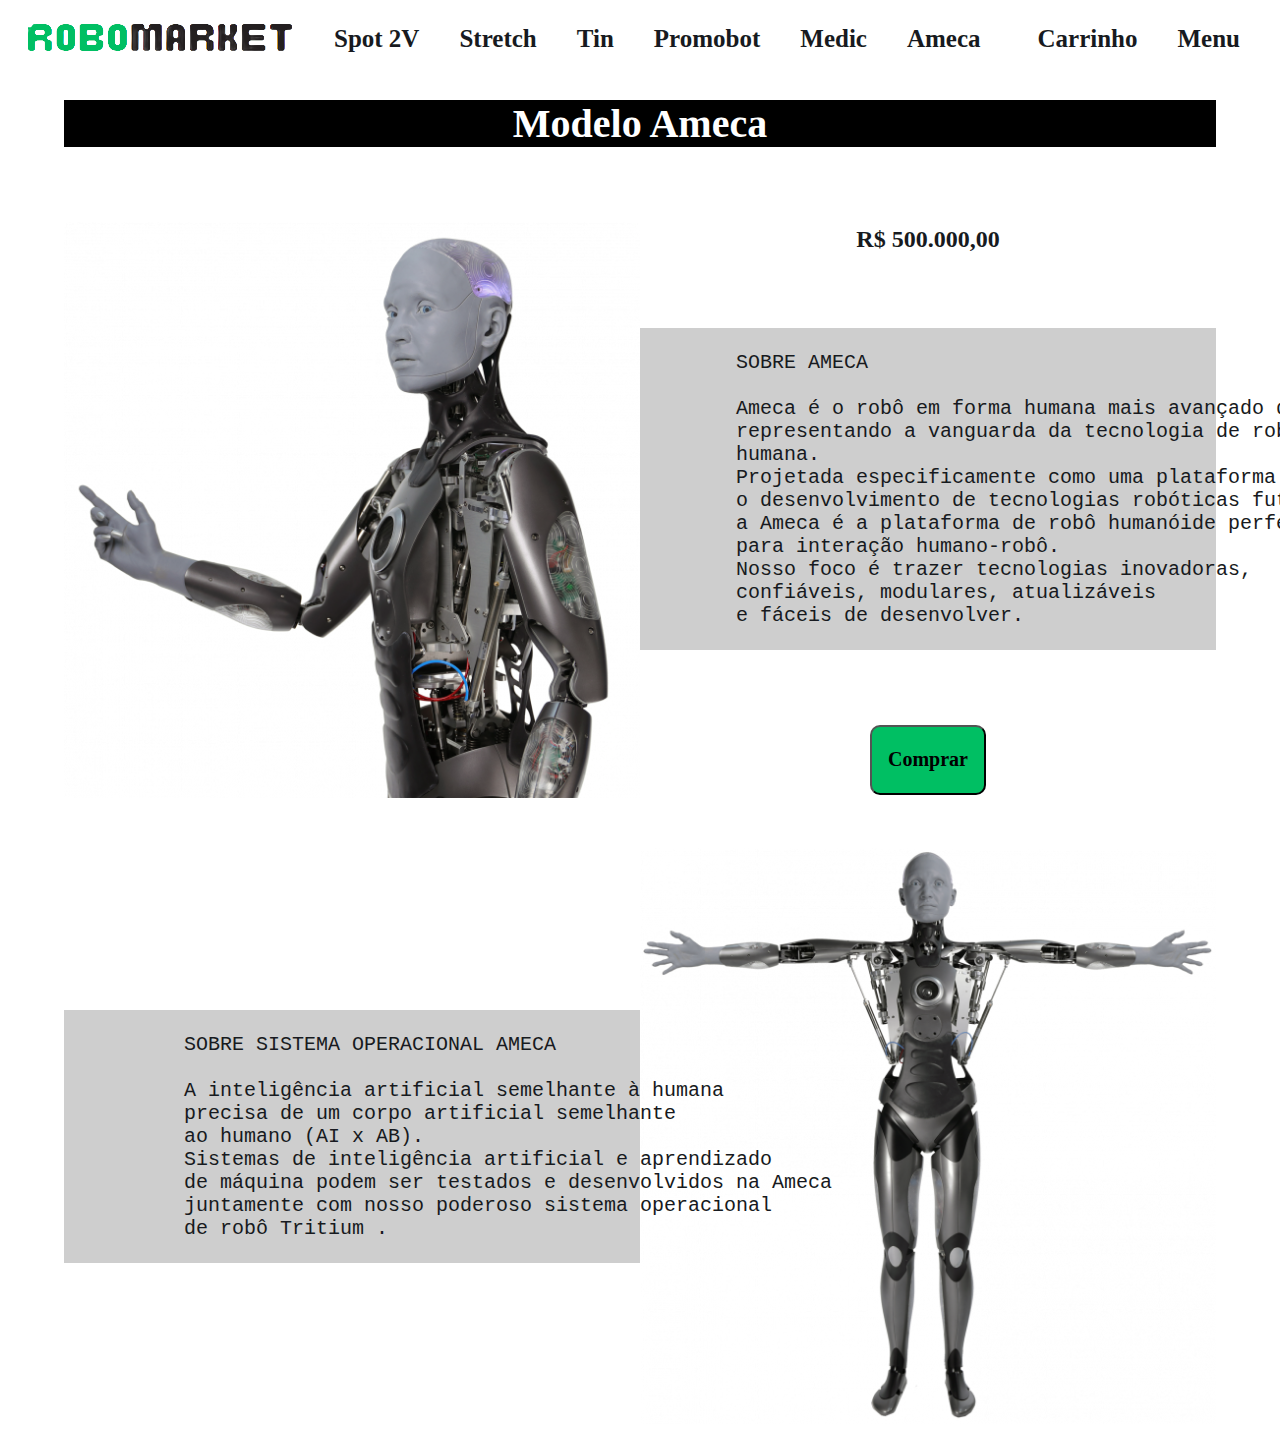
<file: ameca.html>
<!DOCTYPE html>
<html lang="en">
  <head>
    <meta charset="UTF-8" />
    <meta http-equiv="X-UA-Compatible" content="IE=edge" />
    <meta name="viewport" content="width=device-width, initial-scale=1.0" />
    <title>RoboMarket</title>
    <link rel="icon" href="./img/favicon.png" />
    <link
      href="https://cdn.jsdelivr.net/npm/bootstrap@5.3.0-alpha3/dist/css/bootstrap.min.css"
      rel="stylesheet"
      integrity="sha384-KK94CHFLLe+nY2dmCWGMq91rCGa5gtU4mk92HdvYe+M/SXH301p5ILy+dN9+nJOZ"
      crossorigin="anonymous"
    />
    <link rel="stylesheet" href="styleTin.css" />
    <script
      src="https://cdn.jsdelivr.net/npm/bootstrap@5.3.0-alpha3/dist/js/bootstrap.bundle.min.js"
      integrity="sha384-ENjdO4Dr2bkBIFxQpeoTz1HIcje39Wm4jDKdf19U8gI4ddQ3GYNS7NTKfAdVQSZe"
      crossorigin="anonymous"
      refer
    ></script>
  </head>

  <body>
    <div id="container">
      <header>
        <div id="logo">
          <a href="index.html">
            <img src="./img/logo.png" alt="logo" />
          </a>
        </div>
        <div id="produtos">
          <a href="./spot2v.html" class="product">Spot 2V</a>
          <a href="./stretch.html" class="product">Stretch</a>
          <a href="./tin.html" class="product">Tin</a>
          <a href="./promobot.html" class="product">Promobot</a>
          <a href="./medic.html" class="product">Medic</a>
          <a href="./ameca.html" class="product">Ameca</a>
        </div>
        <div id="menu">
          <a href="#" id="cartBtn">Carrinho</a>
          <a href="#" id="menuBtn">Menu</a>
        </div>
      </header>

      <div class="backdrop"></div>
        <div>
          <aside id="asideMenu">
            <button class="close">&times;</button>
            <a href="./spot2v.html" class="produtosMenu">Spot 2V</a>
            <a href="./stretch.html" class="produtosMenu">Stretch</a>
            <a href="./tin.html" class="produtosMenu">Tin</a>
            <a href="./promobot.html" class="produtosMenu">Promobot</a>
            <a href="./medic.html" class="produtosMenu">Medic</a>
            <a href="./ameca.html" class="produtosMenu">Ameca</a>
            <a href="./sobre.html" class="produtosMenu">Sobre nós</a>
          </aside>
        </div>
        <div class="backdrop2"></div>
        <div>
          <aside id="asideCart">
            <button class="closeCart">&times;</button>
          </aside>
        </div>

      <main>
        

        <div id="fundo">
          <div id="titulo">
            <h1>Modelo Ameca</h1>
          </div>
          <div class="metade">
            <div class="foto">
              <img src="img/ameca_transparent_1-e1638371642651-586x586.png" alt="Foto Ameca" class="imagem" />
            </div>
            <div class="preco">
              <div><h2>R$ 500.000,00</h2></div>
              <div class="texto">
                <td>
                  <pre>
  
        SOBRE AMECA 
  
        Ameca é o robô em forma humana mais avançado do mundo,
        representando a vanguarda da tecnologia de robótica
        humana.
        Projetada especificamente como uma plataforma para
        o desenvolvimento de tecnologias robóticas futuras,
        a Ameca é a plataforma de robô humanóide perfeita
        para interação humano-robô.
        Nosso foco é trazer tecnologias inovadoras,
        confiáveis, modulares, atualizáveis
        ​​e fáceis de desenvolver.
            </pre
                  >
                </td>
              </div>
              <button>Comprar</button>
            </div>
          </div>
          <div class="metade">
            <div class="texto">
              <td>
                <pre>
          
          SOBRE SISTEMA OPERACIONAL AMECA         

          A inteligência artificial semelhante à humana
          precisa de um corpo artificial semelhante
          ao humano (AI x AB).
          Sistemas de inteligência artificial e aprendizado
          de máquina podem ser testados e desenvolvidos na Ameca
          juntamente com nosso poderoso sistema operacional
          de robô Tritium .
          </pre
                >
              </td>
            </div>
            <div class="foto">
              <img src="img/ameca_transparent_4-586x586.png" alt="fotos da Ameca" class="imagem" />
            </div>
          </div>
        </div>
      </main>

      <footer></footer>
    </div>
    <script src="script.js"></script>
  </body>
</html>
</file>
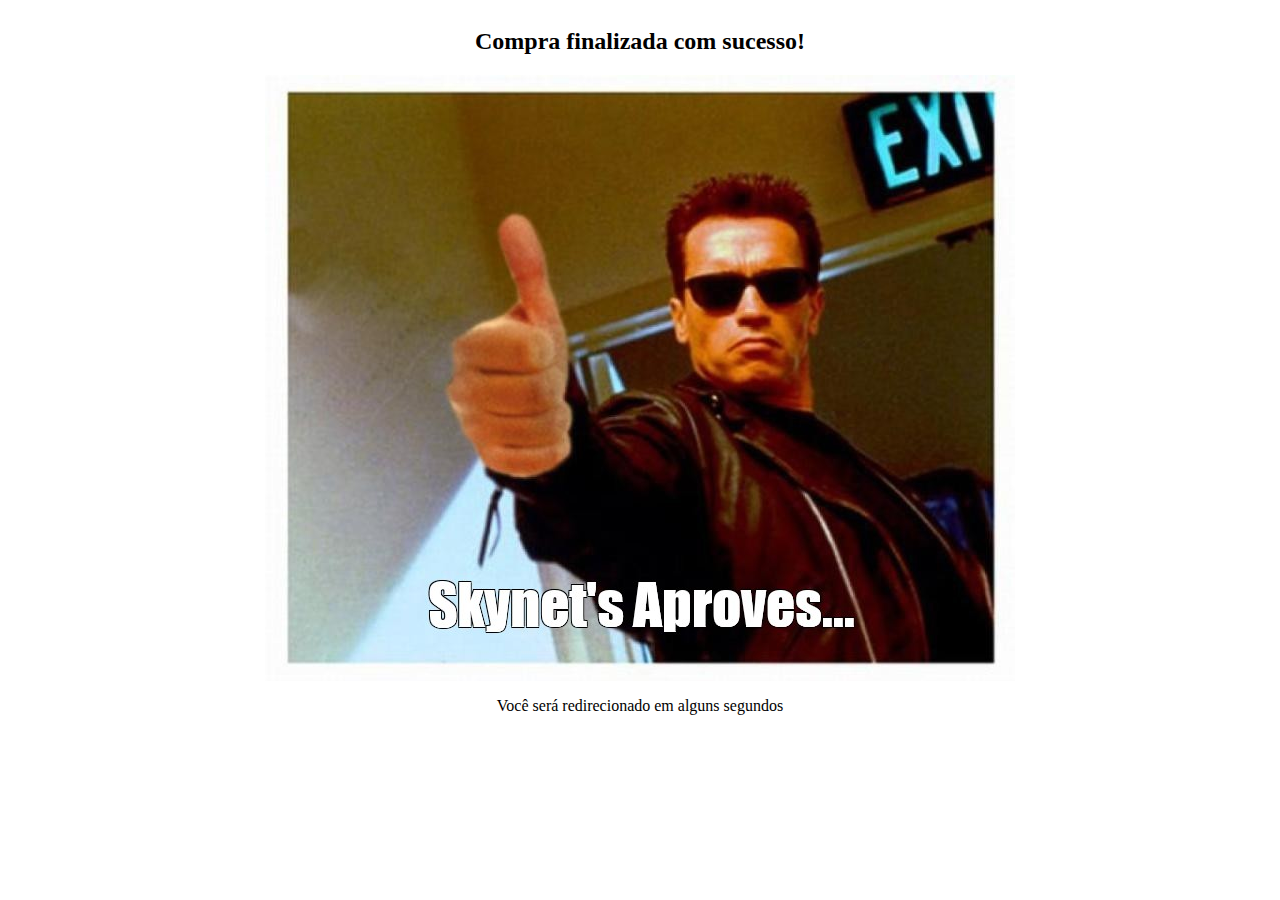
<file: finalizacao.html>
<!DOCTYPE html>
<html lang="en">
<head>
    <meta charset="UTF-8">
    <meta http-equiv="X-UA-Compatible" content="IE=edge">
    <meta name="viewport" content="width=device-width, initial-scale=1.0">
    <title>Compra finalizada!</title>
    <link rel="stylesheet" href="finalizacao.css">
</head>
<body>
    <div class="finalizado">

        <h2>Compra finalizada com sucesso!</h2>
        <img src="./img/arnold.png" alt="exterminador">
        <p>Você será redirecionado em alguns segundos</p>
    </div>
    <script src="finalizacao.js"></script>
</body>
</html>
</file>
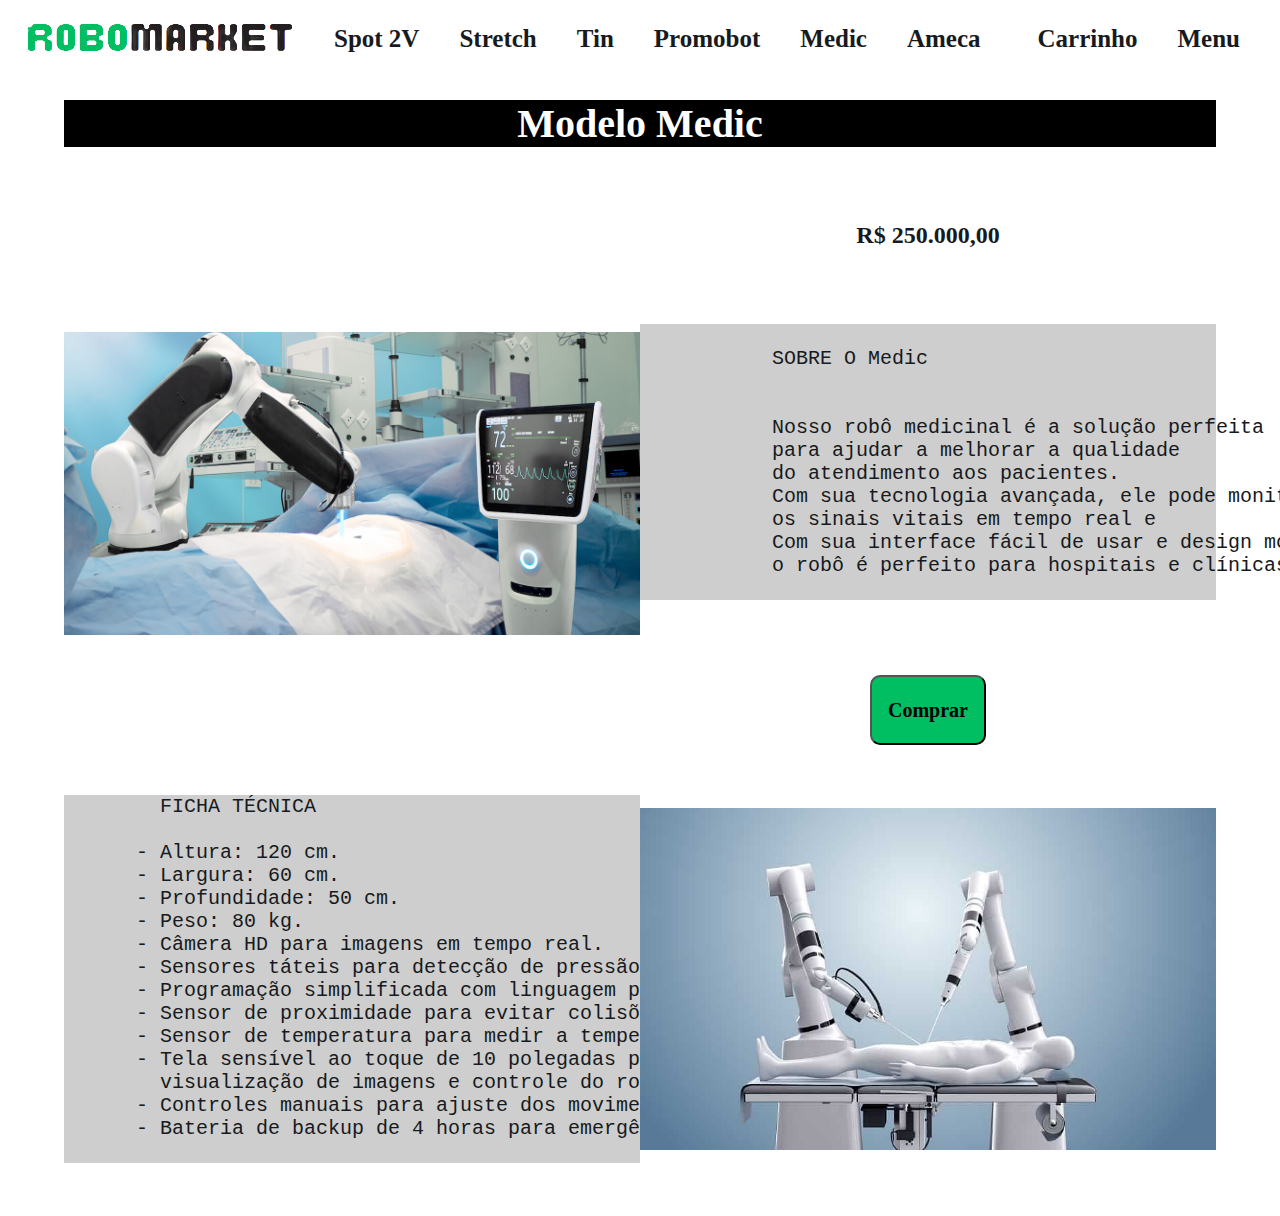
<file: medic.html>
<!DOCTYPE html>
<html lang="en">
  <head>
    <meta charset="UTF-8" />
    <meta http-equiv="X-UA-Compatible" content="IE=edge" />
    <meta name="viewport" content="width=device-width, initial-scale=1.0" />
    <title>RoboMarket</title>
    <link rel="icon" href="./img/favicon.png" />
    <link
      href="https://cdn.jsdelivr.net/npm/bootstrap@5.3.0-alpha3/dist/css/bootstrap.min.css"
      rel="stylesheet"
      integrity="sha384-KK94CHFLLe+nY2dmCWGMq91rCGa5gtU4mk92HdvYe+M/SXH301p5ILy+dN9+nJOZ"
      crossorigin="anonymous"
    />
    <link rel="stylesheet" href="styleTin.css" />
    <script
      src="https://cdn.jsdelivr.net/npm/bootstrap@5.3.0-alpha3/dist/js/bootstrap.bundle.min.js"
      integrity="sha384-ENjdO4Dr2bkBIFxQpeoTz1HIcje39Wm4jDKdf19U8gI4ddQ3GYNS7NTKfAdVQSZe"
      crossorigin="anonymous"
      refer
    ></script>
  </head>

  <body>
    <div id="container">
      <header>
        <div id="logo">
          <a href="index.html">
            <img src="./img/logo.png" alt="logo" />
          </a>
        </div>
        <div id="produtos">
          <a href="./spot2v.html" class="product">Spot 2V</a>
          <a href="./stretch.html" class="product">Stretch</a>
          <a href="./tin.html" class="product">Tin</a>
          <a href="./promobot.html" class="product">Promobot</a>
          <a href="./medic.html" class="product">Medic</a>
          <a href="./ameca.html" class="product">Ameca</a>
        </div>
        <div id="menu">
          <a href="#" id="cartBtn">Carrinho</a>
          <a href="#" id="menuBtn">Menu</a>
        </div>
      </header>

      <div class="backdrop"></div>
        <div>
          <aside id="asideMenu">
            <button class="close">&times;</button>
            <a href="./spot2v.html" class="produtosMenu">Spot 2V</a>
            <a href="./stretch.html" class="produtosMenu">Stretch</a>
            <a href="./tin.html" class="produtosMenu">Tin</a>
            <a href="./promobot.html" class="produtosMenu">Promobot</a>
            <a href="./medic.html" class="produtosMenu">Medic</a>
            <a href="./ameca.html" class="produtosMenu">Ameca</a>
            <a href="./sobre.html" class="produtosMenu">Sobre nós</a>
          </aside>
        </div>
        <div class="backdrop2"></div>
        <div>
          <aside id="asideCart">
            <button class="closeCart">&times;</button>
          </aside>
        </div>

      <main>
        

        <div id="fundo">
          <div id="titulo">
            <h1>Modelo Medic</h1>
          </div>
          <div class="metade">
            <div class="foto">
              <img src="./img/robos-da-telemedicina - Copia.jpg" alt="Foto Médic" class="imagem" />
            </div>
            <div class="preco">
              <div><h2>R$ 250.000,00</h2></div>
              <div class="texto">
                <td>
                  <pre>
  
           SOBRE O Medic


           Nosso robô medicinal é a solução perfeita 
           para ajudar a melhorar a qualidade 
           do atendimento aos pacientes. 
           Com sua tecnologia avançada, ele pode monitorar 
           os sinais vitais em tempo real e 
           Com sua interface fácil de usar e design moderno, 
           o robô é perfeito para hospitais e clínicas.
            </pre
                  >
                </td>
              </div>
              <button>Comprar</button>
            </div>
          </div>
          <div class="metade">
            <div class="texto">
              <td>
                <pre>
        FICHA TÉCNICA

      - Altura: 120 cm.
      - Largura: 60 cm.
      - Profundidade: 50 cm.
      - Peso: 80 kg.
      - Câmera HD para imagens em tempo real.
      - Sensores táteis para detecção de pressão.
      - Programação simplificada com linguagem própria.
      - Sensor de proximidade para evitar colisões.
      - Sensor de temperatura para medir a temperatura corporal.
      - Tela sensível ao toque de 10 polegadas para 
        visualização de imagens e controle do robôs.
      - Controles manuais para ajuste dos movimentos do robô.
      - Bateria de backup de 4 horas para emergências.
          </pre
                >
              </td>
            </div>
            <div class="foto">
              <img src="./img/Robots-medicina.jpg" alt="Foto Médic" class="imagem" />
            </div>
          </div>
        </div>
      </main>

      <footer></footer>
    </div>
    <script src="script.js"></script>
  </body>
</html>
</file>
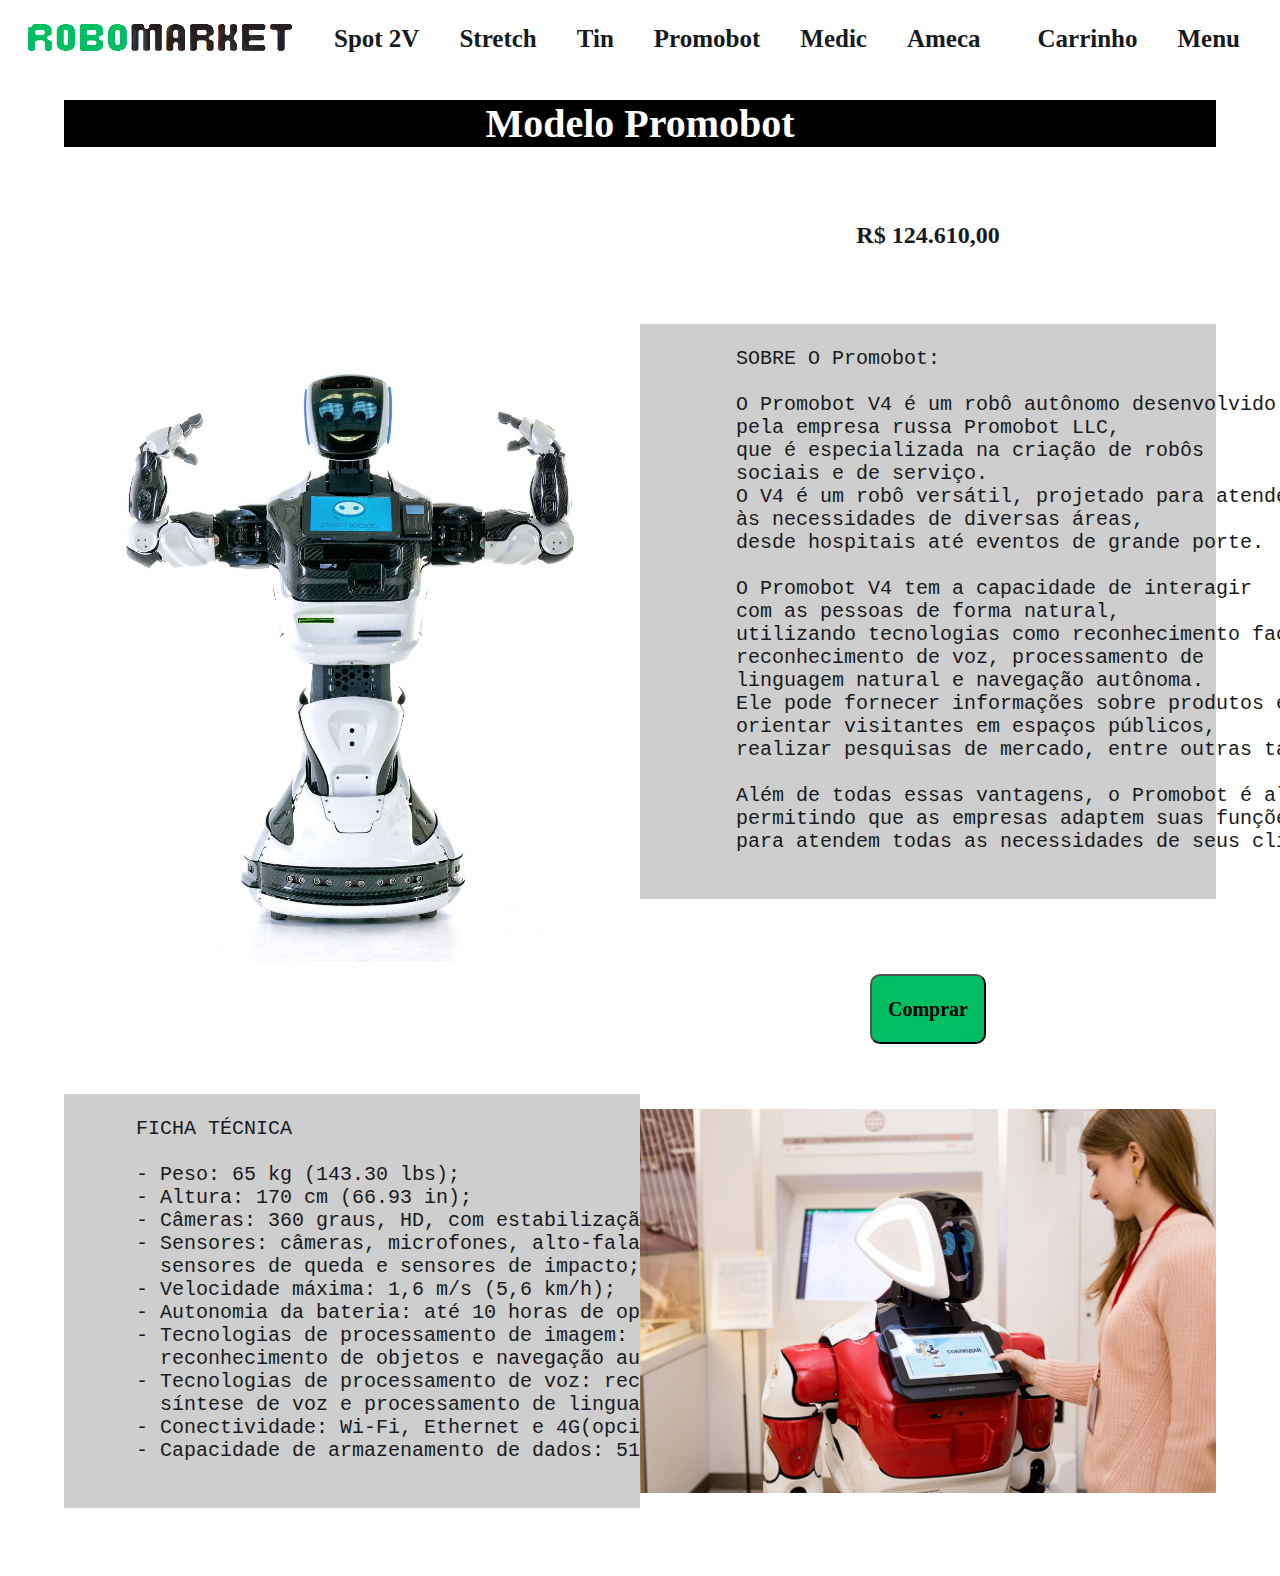
<file: promobot.html>
<!DOCTYPE html>
<html lang="en">
  <head>
    <meta charset="UTF-8" />
    <meta http-equiv="X-UA-Compatible" content="IE=edge" />
    <meta name="viewport" content="width=device-width, initial-scale=1.0" />
    <title>RoboMarket</title>
    <link rel="icon" href="./img/favicon.png" />
    <link
      href="https://cdn.jsdelivr.net/npm/bootstrap@5.3.0-alpha3/dist/css/bootstrap.min.css"
      rel="stylesheet"
      integrity="sha384-KK94CHFLLe+nY2dmCWGMq91rCGa5gtU4mk92HdvYe+M/SXH301p5ILy+dN9+nJOZ"
      crossorigin="anonymous"
    />
    <link rel="stylesheet" href="styleTin.css" />
    <script
      src="https://cdn.jsdelivr.net/npm/bootstrap@5.3.0-alpha3/dist/js/bootstrap.bundle.min.js"
      integrity="sha384-ENjdO4Dr2bkBIFxQpeoTz1HIcje39Wm4jDKdf19U8gI4ddQ3GYNS7NTKfAdVQSZe"
      crossorigin="anonymous"
      refer
    ></script>
  </head>

  <body>
    <div id="container">
      <header>
        <div id="logo">
          <a href="index.html">
            <img src="./img/logo.png" alt="logo" />
          </a>
        </div>
        <div id="produtos">
          <a href="./spot2v.html" class="product">Spot 2V</a>
          <a href="./stretch.html" class="product">Stretch</a>
          <a href="./tin.html" class="product">Tin</a>
          <a href="./promobot.html" class="product">Promobot</a>
          <a href="./medic.html" class="product">Medic</a>
          <a href="./ameca.html" class="product">Ameca</a>
        </div>
        <div id="menu">
          <a href="#" id="cartBtn">Carrinho</a>
          <a href="#" id="menuBtn">Menu</a>
        </div>
      </header>

      <div class="backdrop"></div>
        <div>
          <aside id="asideMenu">
            <button class="close">&times;</button>
            <a href="./spot2v.html" class="produtosMenu">Spot 2V</a>
            <a href="./stretch.html" class="produtosMenu">Stretch</a>
            <a href="./tin.html" class="produtosMenu">Tin</a>
            <a href="./promobot.html" class="produtosMenu">Promobot</a>
            <a href="./medic.html" class="produtosMenu">Medic</a>
            <a href="./ameca.html" class="produtosMenu">Ameca</a>
            <a href="./sobre.html" class="produtosMenu">Sobre nós</a>
          </aside>
        </div>
        <div class="backdrop2"></div>
        <div>
          <aside id="asideCart">
            <button class="closeCart">&times;</button>
          </aside>
        </div>

      <main>
        

        <div id="fundo">
          <div id="titulo">
            <h1>Modelo Promobot</h1>
          </div>
          <div class="metade">
            <div class="foto">
              <img src="img/promobot1.jpg" alt="Foto promobot" class="imagem" />
            </div>
            <div class="preco">
              <div><h2>R$ 124.610,00</h2></div>
              <div class="texto">
                <td>
                  <pre>
  
        SOBRE O Promobot:
  
        O Promobot V4 é um robô autônomo desenvolvido 
        pela empresa russa Promobot LLC, 
        que é especializada na criação de robôs 
        sociais e de serviço.
        O V4 é um robô versátil, projetado para atender 
        às necessidades de diversas áreas,
        desde hospitais até eventos de grande porte.

        O Promobot V4 tem a capacidade de interagir 
        com as pessoas de forma natural,
        utilizando tecnologias como reconhecimento facial, 
        reconhecimento de voz, processamento de
        linguagem natural e navegação autônoma.
        Ele pode fornecer informações sobre produtos e serviços, 
        orientar visitantes em espaços públicos,
        realizar pesquisas de mercado, entre outras tarefas.

        Além de todas essas vantagens, o Promobot é altamente personalizável, 
        permitindo que as empresas adaptem suas funções
        para atendem todas as necessidades de seus clientes e usuários.

            </pre>
                </td>
              </div>
              <button>Comprar</button>
            </div>
          </div>
          <div class="metade">
            <div class="texto">
              <td>
                <pre>

      FICHA TÉCNICA

      - Peso: 65 kg (143.30 lbs);
      - Altura: 170 cm (66.93 in);
      - Câmeras: 360 graus, HD, com estabilização de imagem;
      - Sensores: câmeras, microfones, alto-falantes, sensores de proximidade,
        sensores de queda e sensores de impacto;
      - Velocidade máxima: 1,6 m/s (5,6 km/h);
      - Autonomia da bateria: até 10 horas de operação contínua;
      - Tecnologias de processamento de imagem: reconhecimento facial,
        reconhecimento de objetos e navegação autônoma;
      - Tecnologias de processamento de voz: reconhecimento de voz,
        síntese de voz e processamento de linguagem natural;
      - Conectividade: Wi-Fi, Ethernet e 4G(opcional);
      - Capacidade de armazenamento de dados: 512 GB.

          </pre>
              </td>
            </div>
            <div class="foto">
              <img src="img/promobot2.jpg" alt="Promobot" class="imagem" />
            </div>
          </div>
        </div>
      </main>

      <footer></footer>
    </div>
    <script src="script.js"></script>
  </body>
</html>
</file>
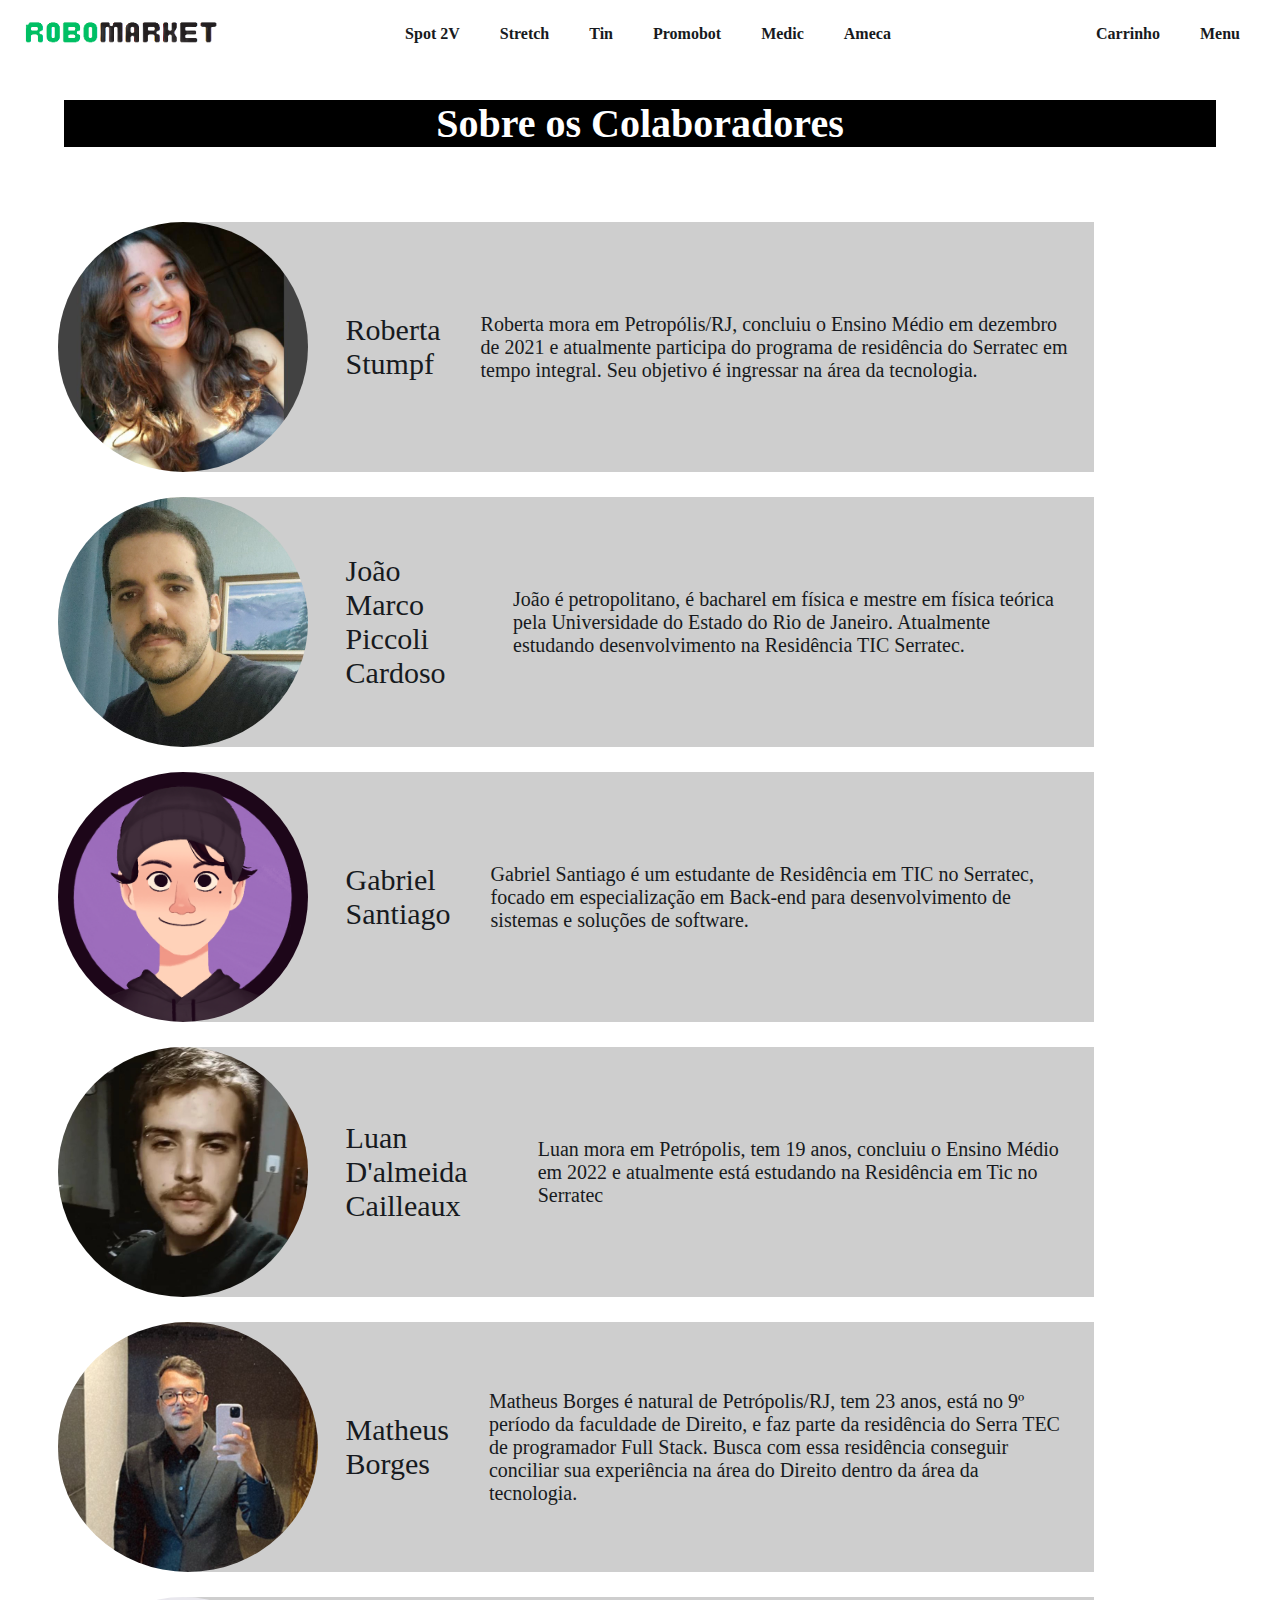
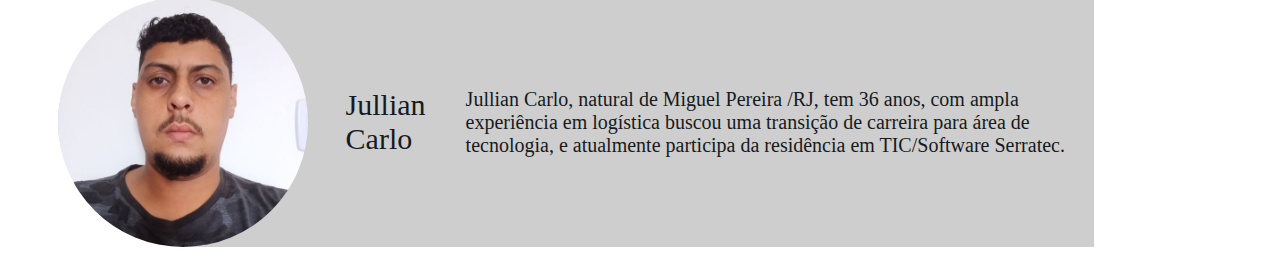
<file: sobre.html>
<!DOCTYPE html>
<html lang="en">

<head>
  <meta charset="UTF-8" />
  <meta http-equiv="X-UA-Compatible" content="IE=edge" />
  <meta name="viewport" content="width=device-width, initial-scale=1.0" />
  <title>RoboMarket</title>
  <link rel="icon" href="./img/favicon.png" />
  <link href="https://cdn.jsdelivr.net/npm/bootstrap@5.3.0-alpha3/dist/css/bootstrap.min.css" rel="stylesheet"
    integrity="sha384-KK94CHFLLe+nY2dmCWGMq91rCGa5gtU4mk92HdvYe+M/SXH301p5ILy+dN9+nJOZ" crossorigin="anonymous" />
  <link rel="stylesheet" href="sobre.css" />
  <script src="https://cdn.jsdelivr.net/npm/bootstrap@5.3.0-alpha3/dist/js/bootstrap.bundle.min.js"
    integrity="sha384-ENjdO4Dr2bkBIFxQpeoTz1HIcje39Wm4jDKdf19U8gI4ddQ3GYNS7NTKfAdVQSZe" crossorigin="anonymous"
    refer></script>
</head>

<body>
  <div id="container">
    <header>
      <div id="logo">
        <a href="index.html">
          <img src="./img/logo.png" alt="logo" id="logotipo" />
        </a>
      </div>
      <div id="produtos">
        <a href="./spot2v.html" class="product">Spot 2V</a>
        <a href="./stretch.html" class="product">Stretch</a>
        <a href="./tin.html" class="product">Tin</a>
        <a href="./promobot.html" class="product">Promobot</a>
        <a href="./medic.html" class="product">Medic</a>
        <a href="./ameca.html" class="product">Ameca</a>
      </div>
      <div id="menu">
        <a href="#" id="cartBtn">Carrinho</a>
        <a href="#" id="menuBtn">Menu</a>
      </div>
    </header>
    <div class="backdrop"></div>
    <div>
      <aside id="asideMenu">
        <button class="close">&times;</button>
        <a href="./spot2v.html" class="produtosMenu">Spot 2V</a>
        <a href="./stretch.html" class="produtosMenu">Stretch</a>
        <a href="./tin.html" class="produtosMenu">Tin</a>
        <a href="./promobot.html" class="produtosMenu">Promobot</a>
        <a href="./medic.html" class="produtosMenu">Medic</a>
        <a href="./ameca.html" class="produtosMenu">Ameca</a>
        <a href="./sobre.html" class="produtosMenu">Sobre nós</a>
      </aside>
    </div>
    <div class="backdrop2"></div>
    <div>
      <aside id="asideCart">
        <button class="closeCart">&times;</button>
        <div id="carrinho">
          
        </div>
        <p id="total"></p>
        <div id="finLim" hidden>
          <button id="finalizar" onclick="finish()">Finalizar</button>
          <button id="lixeira" onclick="limpar()">X</button>
        </div>
      </aside>
    </div>
    <main>
      <div id="fundo">
        <div id="titulo">
          <h1>Sobre os Colaboradores</h1>
        </div>
      </div>

      <div class="metade">
        <div class="foto">
          <img src="./img/robertafoto.jpeg" alt="Foto Roberta" class="imagem" />
        </div>
        <div class="texto">
          <p id="nome">Roberta Stumpf</p>
          <p>Roberta mora em Petropólis/RJ, concluiu o
            Ensino Médio em dezembro de 2021 e atualmente
            participa do programa de residência do Serratec
            em tempo integral. Seu objetivo é ingressar
            na área da tecnologia.</p>

        </div>
      </div>

      <div class="metade">
        <div class="foto">
          <img src="./img/joao.jpg" alt="Foto João Piccoli" class="imagem" />
        </div>
        <div class="texto">

          <p id="nome">João Marco Piccoli Cardoso</p>
          <p>João é petropolitano, é bacharel em física e mestre
            em física teórica pela Universidade do Estado do Rio
            de Janeiro. Atualmente estudando desenvolvimento na
            Residência TIC Serratec. </p>


        </div>
      </div>

      <div class="metade">
        <div class="foto">
          <img src="./img/santaigo.png" alt="Foto Gabriel Santiago" class="imagem" />
        </div>
        <div class="texto">

          <p id="nome">Gabriel Santiago</p>
          <p>Gabriel Santiago é um estudante de Residência
            em TIC no Serratec, focado em especialização
            em Back-end para desenvolvimento de sistemas
            e soluções de software.</p>

        </div>
      </div>

      <div class="metade">
        <div class="foto">
          <img src="img/20230505_182011.JPG" alt="Foto Luan" class="imagem" />
        </div>
        <div class="texto">

          <p id="nome">Luan D'almeida Cailleaux</p>
          <p>Luan mora em Petrópolis, tem 19 anos,
            concluiu o Ensino Médio em 2022 e atualmente
            está estudando na Residência em Tic no Serratec</p>

        </div>
      </div>

      <div class="metade">
        <div class="foto">
          <img src="./img/euformal4x4.png" alt="Foto Matheus Borges" class="imagem" />
        </div>
        <div class="texto">

          <p id="nome">Matheus Borges</p>
          <p>Matheus Borges é natural de Petrópolis/RJ, tem 23 anos, está no 9º
            período da faculdade de Direito, e faz parte da residência do Serra TEC de
            programador Full Stack. Busca com essa residência conseguir conciliar sua
            experiência na área do Direito dentro da área da tecnologia.</p>


        </div>
      </div>
      <div class="metade">
        <div class="foto">
          <img src="./img/jullian.jpg" alt="Foto Jullian" class="imagem" />
        </div>
        <div class="texto">

          <p id="nome">Jullian Carlo</p>
          <p>Jullian Carlo, natural de Miguel Pereira /RJ,
            tem 36 anos, com ampla experiência em logística
            buscou uma transição de carreira para área de tecnologia,
            e atualmente participa da residência em TIC/Software
            Serratec.</p>

        </div>
      </div>
    </main>
  </div>


  <footer></footer>
  <script src="script.js"></script>
</body>

</html>
</file>
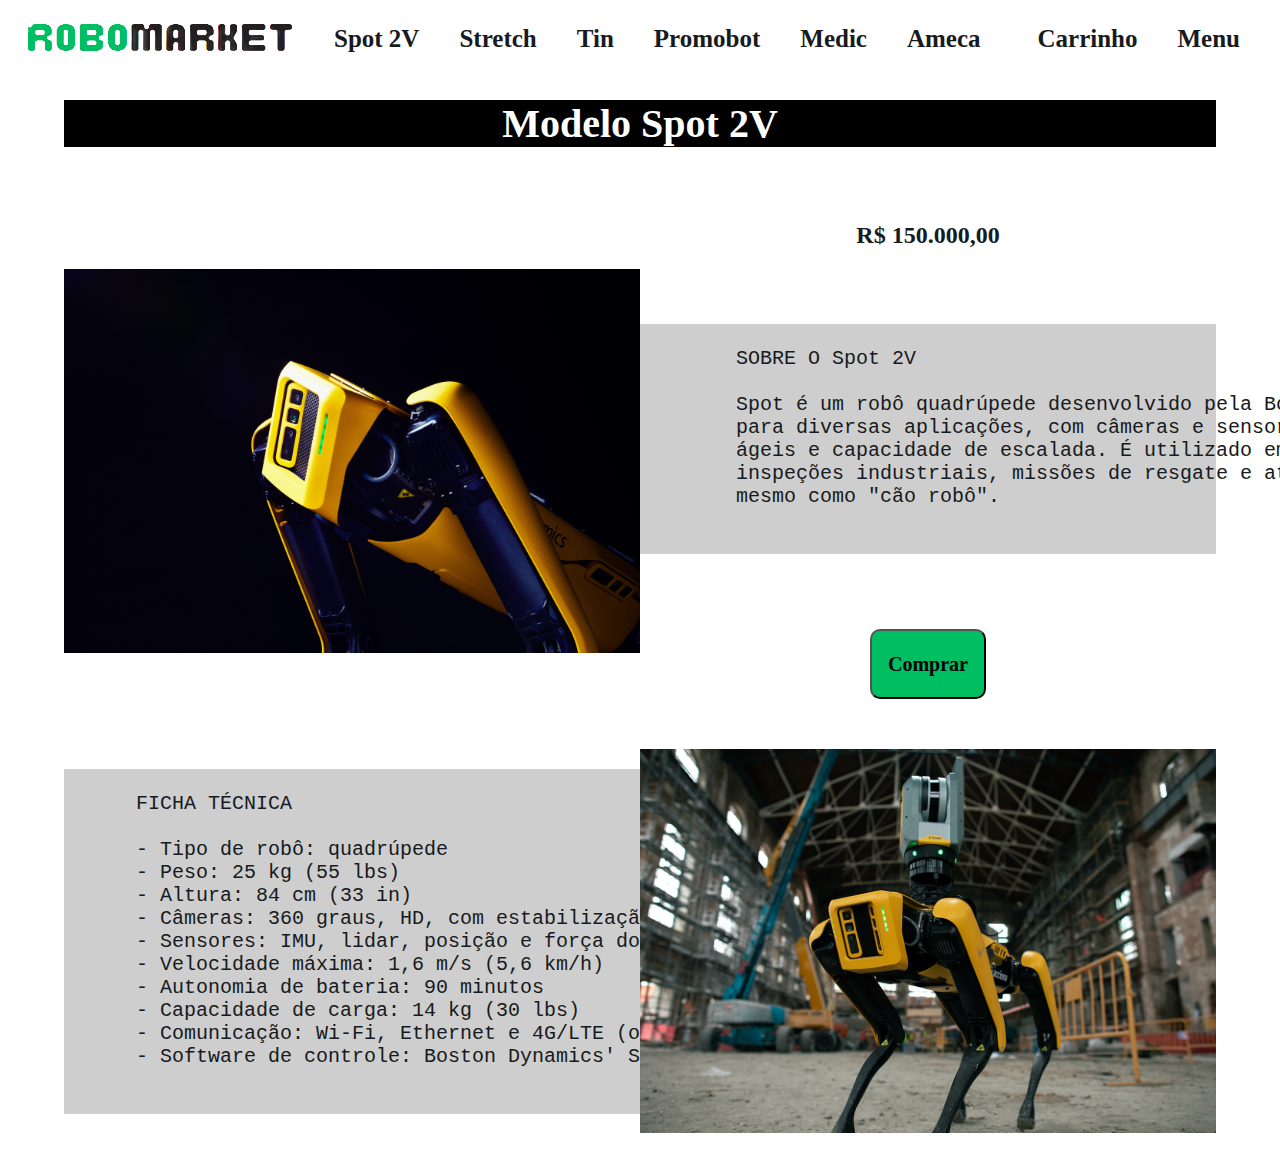
<file: spot2v.html>
<!DOCTYPE html>
<html lang="en">
  <head>
    <meta charset="UTF-8" />
    <meta http-equiv="X-UA-Compatible" content="IE=edge" />
    <meta name="viewport" content="width=device-width, initial-scale=1.0" />
    <title>RoboMarket</title>
    <link rel="icon" href="./img/favicon.png" />
    <link
      href="https://cdn.jsdelivr.net/npm/bootstrap@5.3.0-alpha3/dist/css/bootstrap.min.css"
      rel="stylesheet"
      integrity="sha384-KK94CHFLLe+nY2dmCWGMq91rCGa5gtU4mk92HdvYe+M/SXH301p5ILy+dN9+nJOZ"
      crossorigin="anonymous"
    />
    <link rel="stylesheet" href="styleTin.css" />
    <script
      src="https://cdn.jsdelivr.net/npm/bootstrap@5.3.0-alpha3/dist/js/bootstrap.bundle.min.js"
      integrity="sha384-ENjdO4Dr2bkBIFxQpeoTz1HIcje39Wm4jDKdf19U8gI4ddQ3GYNS7NTKfAdVQSZe"
      crossorigin="anonymous"
      refer
    ></script>
  </head>

  <body>
    <div id="container">
      <header>
        <div id="logo">
          <a href="index.html">
            <img src="./img/logo.png" alt="logo" />
          </a>
        </div>
        <div id="produtos">
          <a href="./spot2v.html" class="product">Spot 2V</a>
          <a href="./stretch.html" class="product">Stretch</a>
          <a href="./tin.html" class="product">Tin</a>
          <a href="./promobot.html" class="product">Promobot</a>
          <a href="./medic.html" class="product">Medic</a>
          <a href="./ameca.html" class="product">Ameca</a>
        </div>
        <div id="menu">
          <a href="#" id="cartBtn">Carrinho</a>
          <a href="#" id="menuBtn">Menu</a>
        </div>
      </header>

      <div class="backdrop"></div>
        <div>
          <aside id="asideMenu">
            <button class="close">&times;</button>
            <a href="./spot2v.html" class="produtosMenu">Spot 2V</a>
            <a href="./stretch.html" class="produtosMenu">Stretch</a>
            <a href="./tin.html" class="produtosMenu">Tin</a>
            <a href="./promobot.html" class="produtosMenu">Promobot</a>
            <a href="./medic.html" class="produtosMenu">Medic</a>
            <a href="./ameca.html" class="produtosMenu">Ameca</a>
            <a href="./sobre.html" class="produtosMenu">Sobre nós</a>
          </aside>
        </div>
        <div class="backdrop2"></div>
        <div>
          <aside id="asideCart">
            <button class="closeCart">&times;</button>
          </aside>
        </div>

      <main>
        

        <div id="fundo">
          <div id="titulo">
            <h1>Modelo Spot 2V</h1>
          </div>
          <div class="metade">
            <div class="foto">
              <img src="./img/spot-1-1592324743.jpg" alt="Foto Tinbot" class="imagem" />
            </div>
            <div class="preco">
              <div><h2>R$ 150.000,00</h2></div>
              <div class="texto">
                <td>
                  <pre>
  
        SOBRE O Spot 2V
  
        Spot é um robô quadrúpede desenvolvido pela Boston Dynamics
        para diversas aplicações, com câmeras e sensores, movimentos
        ágeis e capacidade de escalada. É utilizado em
        inspeções industriais, missões de resgate e até
        mesmo como "cão robô".

            </pre
                  >
                </td>
              </div>
              <button>Comprar</button>
            </div>
          </div>
          <div class="metade">
            <div class="texto">
              <td>
                <pre>

      FICHA TÉCNICA

      - Tipo de robô: quadrúpede
      - Peso: 25 kg (55 lbs)
      - Altura: 84 cm (33 in)
      - Câmeras: 360 graus, HD, com estabilização de imagem
      - Sensores: IMU, lidar, posição e força dos atuadores
      - Velocidade máxima: 1,6 m/s (5,6 km/h)
      - Autonomia de bateria: 90 minutos
      - Capacidade de carga: 14 kg (30 lbs)
      - Comunicação: Wi-Fi, Ethernet e 4G/LTE (opcional)
      - Software de controle: Boston Dynamics' Spot SDK

          </pre
                >
              </td>
            </div>
            <div class="foto">
              <img src="img/spot2.jpg" alt="3 fotos do Tinbot" class="imagem" />
            </div>
          </div>
        </div>
      </main>

      <footer></footer>
    </div>
    <script src="script.js"></script>
  </body>
</html>
</file>
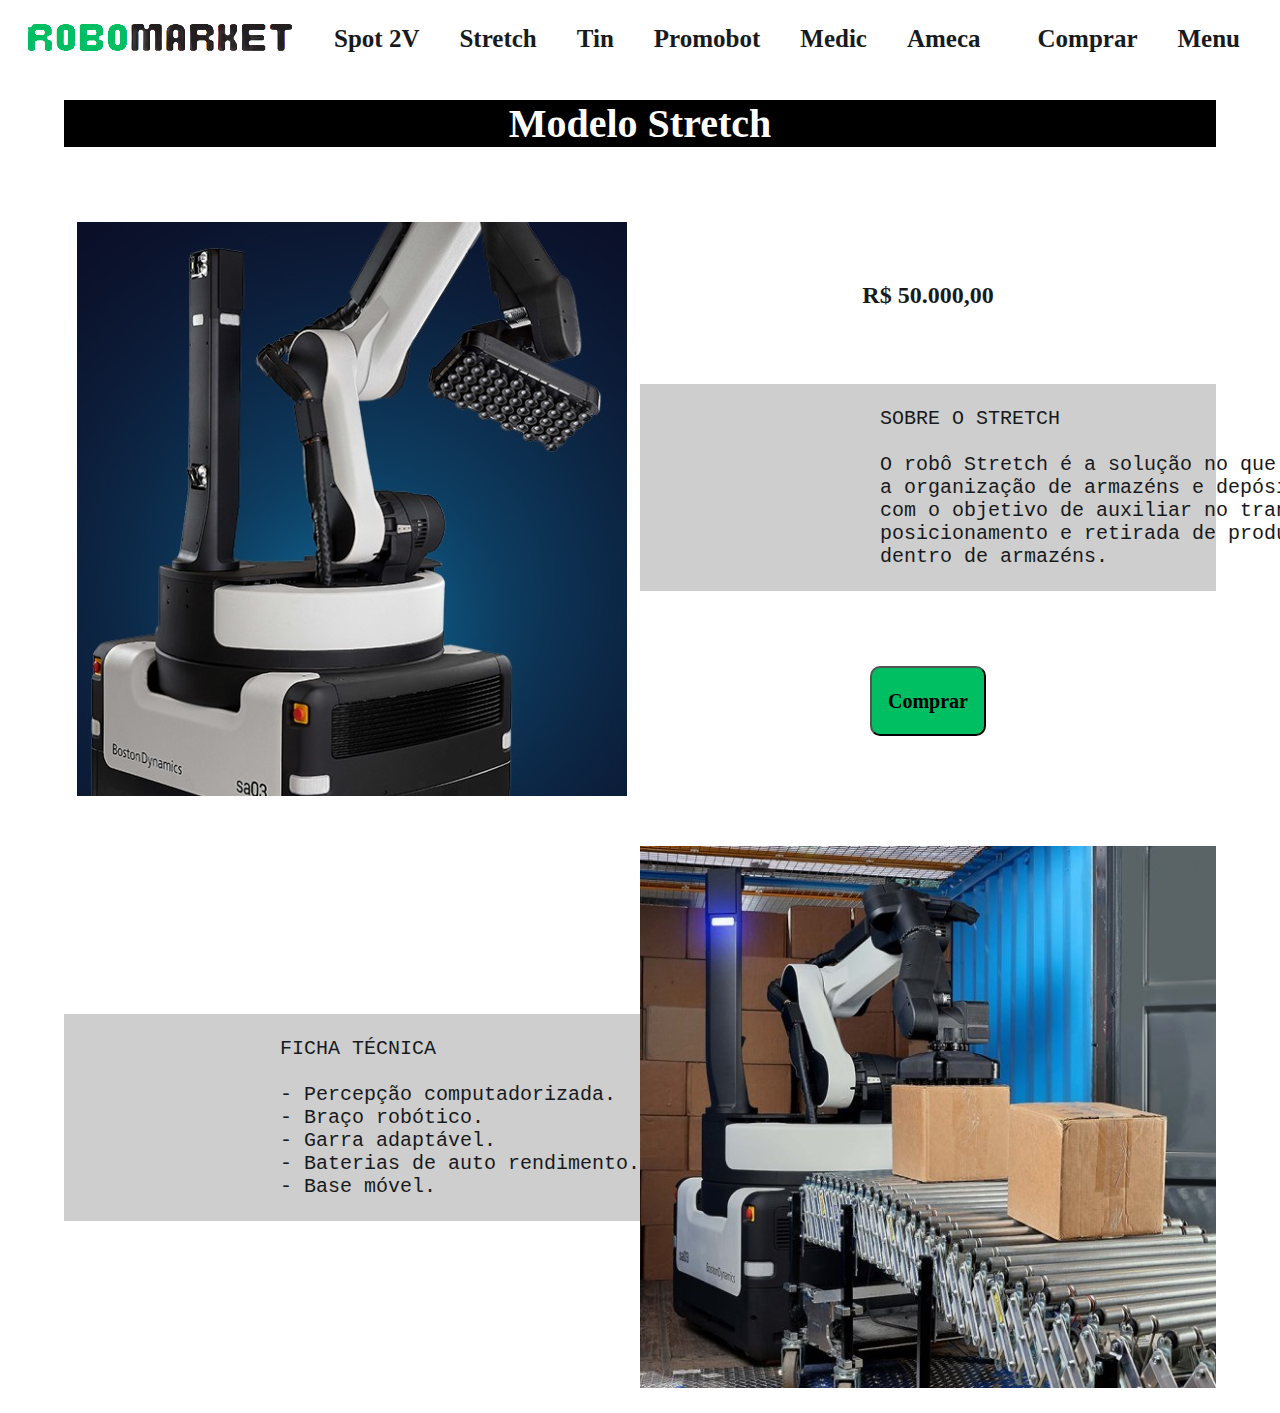
<file: stretch.html>
<!DOCTYPE html>
<html lang="en">
  <head>
    <meta charset="UTF-8" />
    <meta http-equiv="X-UA-Compatible" content="IE=edge" />
    <meta name="viewport" content="width=device-width, initial-scale=1.0" />
    <title>RoboMarket</title>
    <link rel="icon" href="./img/favicon.png" />
    <link
      href="https://cdn.jsdelivr.net/npm/bootstrap@5.3.0-alpha3/dist/css/bootstrap.min.css"
      rel="stylesheet"
      integrity="sha384-KK94CHFLLe+nY2dmCWGMq91rCGa5gtU4mk92HdvYe+M/SXH301p5ILy+dN9+nJOZ"
      crossorigin="anonymous"
    />
    <link rel="stylesheet" href="styleTin.css" />
    <script
      src="https://cdn.jsdelivr.net/npm/bootstrap@5.3.0-alpha3/dist/js/bootstrap.bundle.min.js"
      integrity="sha384-ENjdO4Dr2bkBIFxQpeoTz1HIcje39Wm4jDKdf19U8gI4ddQ3GYNS7NTKfAdVQSZe"
      crossorigin="anonymous"
      refer
    ></script>
  </head>

  <body>
    <div id="container">
      <header>
        <div id="logo">
          <a href="index.html">
            <img src="./img/logo.png" alt="logo" />
          </a>
        </div>
        <div id="produtos">
          <a href="./spot2v.html" class="product">Spot 2V</a>
          <a href="./stretch.html" class="product">Stretch</a>
          <a href="./tin.html" class="product">Tin</a>
          <a href="./promobot.html" class="product">Promobot</a>
          <a href="./medic.html" class="product">Medic</a>
          <a href="./ameca.html" class="product">Ameca</a>
        </div>
        <div id="menu">
          <a href="#" id="cartBtn">Comprar</a>
          <a href="#" id="menuBtn">Menu</a>
        </div>
      </header>

      <div class="backdrop"></div>
        <div>
          <aside id="asideMenu">
            <button class="close">&times;</button>
            <a href="./spot2v.html" class="produtosMenu">Spot 2V</a>
            <a href="./stretch.html" class="produtosMenu">Stretch</a>
            <a href="./tin.html" class="produtosMenu">Tin</a>
            <a href="./promobot.html" class="produtosMenu">Promobot</a>
            <a href="./medic.html" class="produtosMenu">Medic</a>
            <a href="./ameca.html" class="produtosMenu">Ameca</a>
            <a href="./sobre.html" class="produtosMenu">Sobre nós</a>
          </aside>
        </div>
        <div class="backdrop2"></div>
        <div>
          <aside id="asideCart">
            <button class="closeCart">&times;</button>
          </aside>
        </div>

      <main>
        

        <div id="fundo">
          <div id="titulo">
            <h1>Modelo Stretch</h1>
          </div>
          <div class="metade">
            <div class="foto">
              <img src="./img/stretch.jpg" alt="Foto Tinbot" class="imagem" />
            </div>
            <div class="preco">
              <div><h2>R$ 50.000,00</h2></div>
              <div class="texto">
                <td>
                  <pre>
  
                    SOBRE O STRETCH
        
                    O robô Stretch é a solução no que diz respeito
                    a organização de armazéns e depósitos. Feito
                    com o objetivo de auxiliar no transporte,
                    posicionamento e retirada de produtos
                    dentro de armazéns.
            </pre
                  >
                </td>
              </div>
              <button>Comprar</button>
            </div>
          </div>
          <div class="metade">
            <div class="texto">
              <td>
                <pre>

                  FICHA TÉCNICA
        
                  - Percepção computadorizada.          
                  - Braço robótico.           
                  - Garra adaptável.    
                  - Baterias de auto rendimento.        
                  - Base móvel.
          </pre
                >
              </td>
            </div>
            <div class="foto">
              <img src="img/stretch-release.jpg" alt="3 fotos do Tinbot"  class="imagem"/>
            </div>
          </div>
        </div>
      </main>

      <footer></footer>
    </div>
    <script src="script.js"></script>
  </body>
</html>
</file>
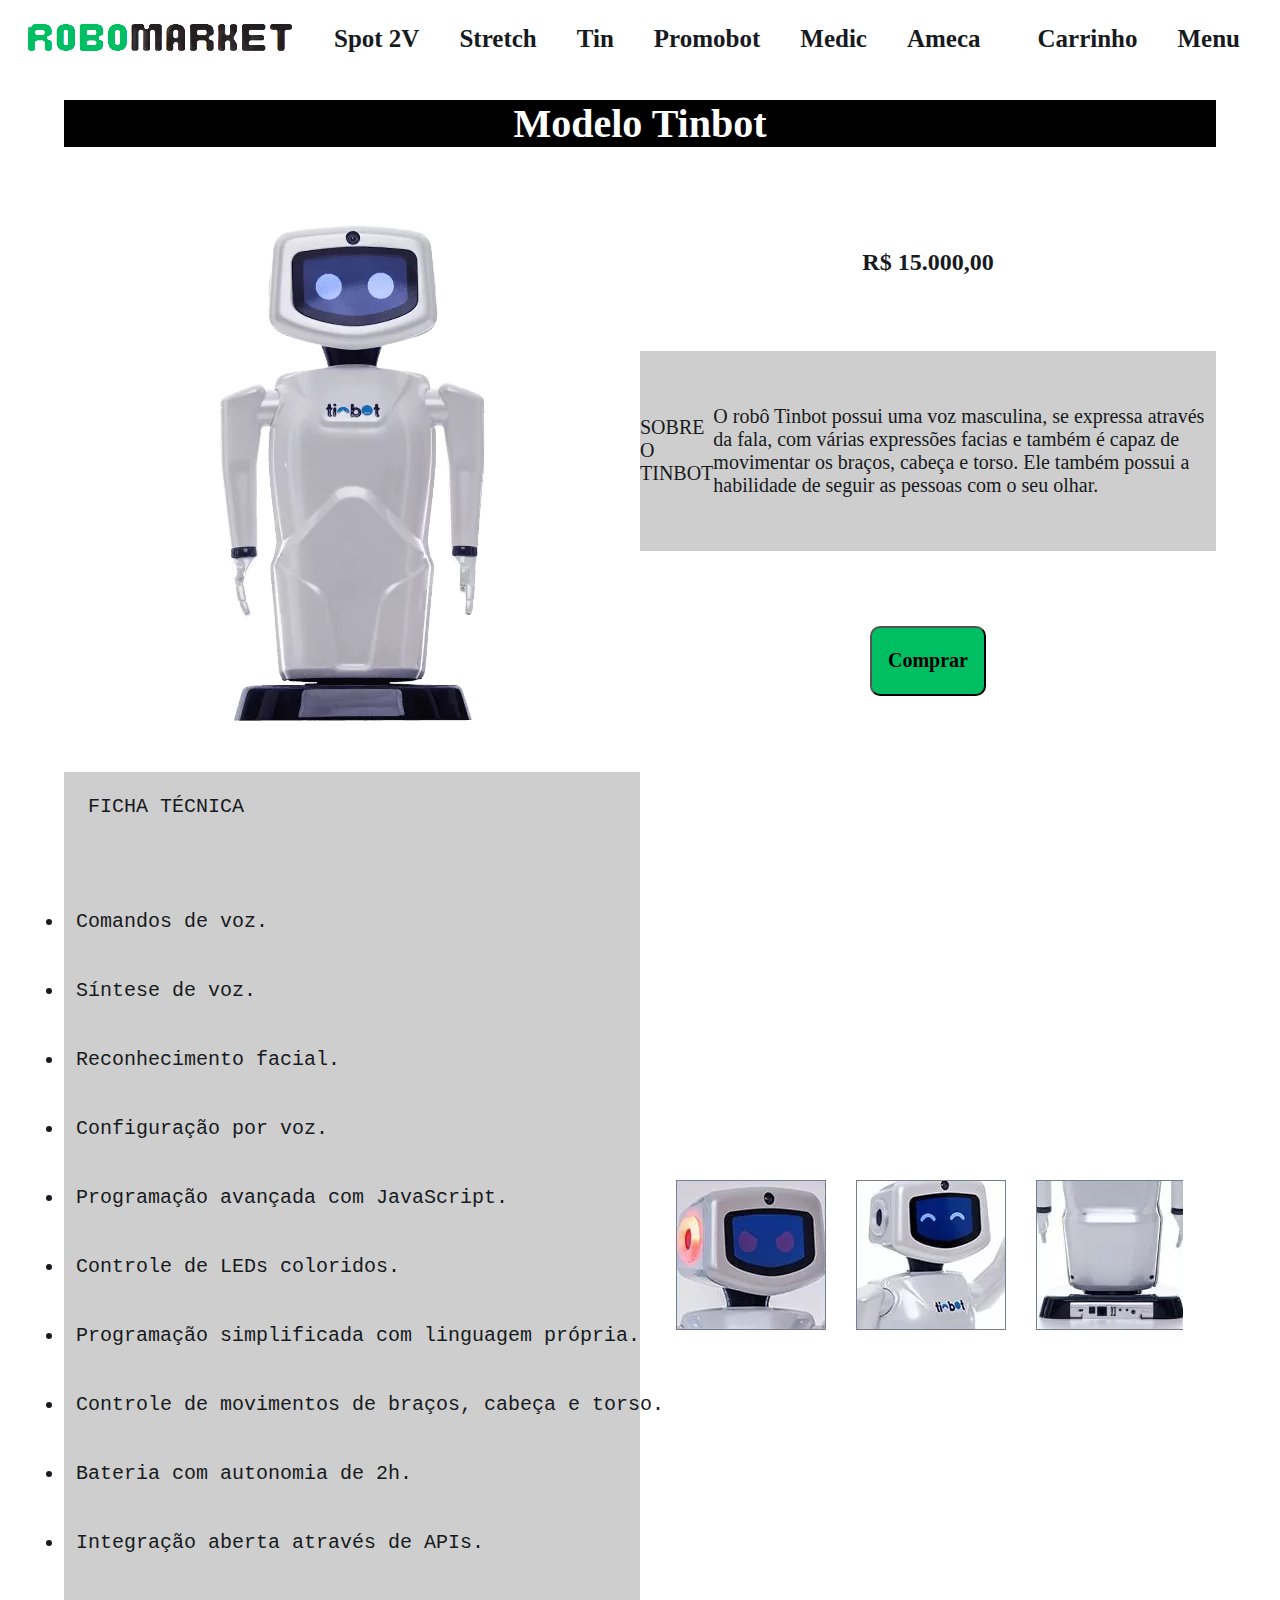
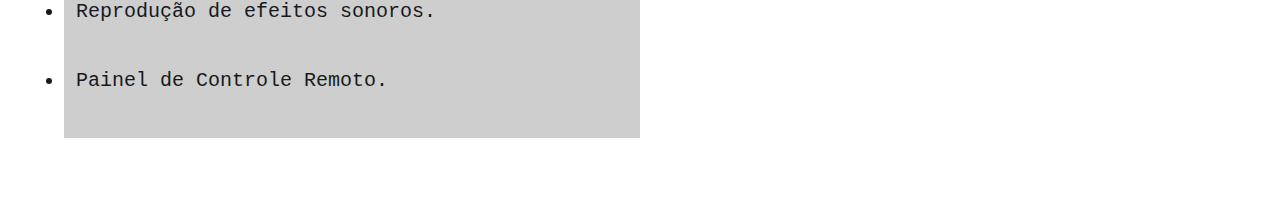
<file: tin.html>
<!DOCTYPE html>
<html lang="en">
  <head>
    <meta charset="UTF-8" />
    <meta http-equiv="X-UA-Compatible" content="IE=edge" />
    <meta name="viewport" content="width=device-width, initial-scale=1.0" />
    <title>RoboMarket</title>
    <link rel="icon" href="./img/favicon.png" />
    <link
      href="https://cdn.jsdelivr.net/npm/bootstrap@5.3.0-alpha3/dist/css/bootstrap.min.css"
      rel="stylesheet"
      integrity="sha384-KK94CHFLLe+nY2dmCWGMq91rCGa5gtU4mk92HdvYe+M/SXH301p5ILy+dN9+nJOZ"
      crossorigin="anonymous"
    />
    <link rel="stylesheet" href="styleTin.css" />
    <script
      src="https://cdn.jsdelivr.net/npm/bootstrap@5.3.0-alpha3/dist/js/bootstrap.bundle.min.js"
      integrity="sha384-ENjdO4Dr2bkBIFxQpeoTz1HIcje39Wm4jDKdf19U8gI4ddQ3GYNS7NTKfAdVQSZe"
      crossorigin="anonymous"
      refer
    ></script>
  </head>

  <body>
    <div id="container">
      <header>
        <div id="logo">
          <a href="index.html">
            <img src="./img/logo.png" alt="logo" id="logotipo"/>
          </a>
        </div>
        <div id="produtos">
          <a href="./spot2v.html" class="product">Spot 2V</a>
          <a href="./stretch.html" class="product">Stretch</a>
          <a href="./tin.html" class="product">Tin</a>
          <a href="./promobot.html" class="product">Promobot</a>
          <a href="./medic.html" class="product">Medic</a>
          <a href="./ameca.html" class="product">Ameca</a>
        </div>
        <div id="menu">
          <a href="#" id="cartBtn">Carrinho</a>
          <a href="#" id="menuBtn">Menu</a>
        </div>
      </header>

      <div class="backdrop"></div>
        <div>
          <aside id="asideMenu">
            <button class="close">&times;</button>
            <a href="./spot2v.html" class="produtosMenu">Spot 2V</a>
            <a href="./stretch.html" class="produtosMenu">Stretch</a>
            <a href="./tin.html" class="produtosMenu">Tin</a>
            <a href="./promobot.html" class="produtosMenu">Promobot</a>
            <a href="./medic.html" class="produtosMenu">Medic</a>
            <a href="./ameca.html" class="produtosMenu">Ameca</a>
            <a href="./sobre.html" class="produtosMenu">Sobre nós</a>
          </aside>
        </div>
        <div class="backdrop2"></div>
        <div>
          <aside id="asideCart">
            <button class="closeCart">&times;</button>
          </aside>
        </div>

      <main>
        

        <div id="fundo">
          <div id="titulo">
            <h1>Modelo Tinbot</h1>
          </div>
          <div class="metade">
            <div class="foto">
              <img src="./img/tinbot-v2-imagem.webp" alt="Foto Tinbot" class="imagem" />
            </div>
            <div class="preco">
              <div><h2>R$ 15.000,00</h2></div>
              <div class="texto">
                <p>
                  SOBRE O TINBOT
                </p>
  
                <p>
                  O robô Tinbot possui uma voz masculina,
                se expressa através da fala, com várias 
                expressões facias e também é capaz de 
                movimentar os braços, cabeça e torso.
                  Ele também possui a habilidade de seguir
                as pessoas com o seu olhar.
                </p>
  
            </pre
                  >
                </td>
              </div>
              <button>Comprar</button>
            </div>
          </div>
          <div class="metade">
            <div class="texto">
              <td>
                <pre>
<p>
  FICHA TÉCNICA
</p>


      <li> Comandos de voz.</li>
      <li> Síntese de voz.</li>
      <li> Reconhecimento facial.</li>
      <li> Configuração por voz.</li>
      <li> Programação avançada com JavaScript.</li>
      <li> Controle de LEDs coloridos.</li>
      <li> Programação simplificada com linguagem própria.</li>
      <li> Controle de movimentos de braços, cabeça e torso.</li>
      <li> Bateria com autonomia de 2h.</li>
      <li> Integração aberta através de APIs.</li>
      <li> Reprodução de efeitos sonoros.</li>
      <li> Painel de Controle Remoto.</li>
          </pre
                >
              </td>
            </div>
            <div class="foto">
              <img src="img/tinbot3.png" alt="3 fotos do Tinbot" class="imagem" />
            </div>
          </div>
        </div>
      </main>

      <footer></footer>
    </div>
    <script src="script.js"></script>
  </body>
</html>
</file>
<file: styleTin.css>
* {
    padding: 0;
    margin: 0;
    box-sizing: border-box;
}

body {
    color: #171a20;

}

html {
    scroll-behavior: smooth;
}

.desktop {
    display: none;
}

a {
    text-decoration: none;
    color: #171a20;
}

button {
    width: 20%;
    height: 70px;
    cursor: pointer;
    border-radius: 10px;
    background-color: #00BF63;
    font-size: 20px;
    font-weight: bold;
    font-family: var(--bs-body-font-family);
}

button:hover {
    background-color: #02ff85;
}

/* Header: */

header {
    background-color: white;
    width: 100%;
    position: fixed;
    display: grid;
    grid-template-columns: auto 1fr auto;
    top: 0;
    z-index: 2;
    padding: 5px 20px;
}

#logo {
    display: flex;
    align-items: center;
    justify-content: center;
}

#produtos {
    display: flex;
    align-items: center;
    justify-content: center;
}

#menu {
    display: flex;
    align-items: center;
    justify-content: center;
}


#produtos a {
    font-size: 25px;
    font-weight: bold;
    margin: 20px;
}

#menu a {
    font-size: 25px;
    font-weight: bold;
    margin: 20px;
}

#produtos a:hover,
span {
    background-color: rgba(0, 0, 0, 0.26);
    border-radius: 5px;
}

#menu a:hover,
span {
    background-color: rgba(0, 0, 0, 0.26);
    border-radius: 5px;
}

@media (max-width: 1246px) {
    #produtos {
        width: 0px;
    }

    #produtos a,
    span {
        font-size: 0px;
        color: transparent;
        margin: 0px;
    }
}

/* ---------------------------------------- */

/* Main: */
main {
    background-image: url(https://wallpaperaccess.com/full/260177.jpg);
    min-height: 100%;
    background-repeat: no-repeat;
    background-attachment: fixed;
    background-position: center;
    background-size: cover;
}

aside {
    position: fixed;
    transition: right .4s ease;
    right: -320px;
    width: 320px;
    background-color: #FFF;
    padding: 80px 40px;
    z-index: 4;
    height: 100vh;
    margin-top: -25px;
}

aside.active {
    right: 0;
}

aside a {
    display: block;
    color: inherit;
    text-decoration: none;
    padding: 12px 0;

}

aside button.close {
    font-size: 24px;
    border: 0;
    background-color: transparent;
    position: absolute;
    top: 10px;
    right: 10px;
    padding: 10px;
    font-weight: lighter;
    cursor: pointer;
}

.backdrop {
    display: none;
    position: fixed;
    inset: 0;
    background-color: rgba(0, 0, 0, 0.35);
    transition: right .4s ease;
    backdrop-filter: blur(5px);
}

.backdrop.active {
    display: block;
}

.backdrop2 {
    display: none;
    position: fixed;
    inset: 0;
    background-color: rgba(0, 0, 0, 0.35);
    transition: right .4s ease;
    backdrop-filter: blur(5px);
}

.backdrop2.active {
    display: block;
}

#menuCart {
    height: 100%;
    font-size: 20px;
    font-weight: bold;
    display: flex;
    align-items: center;
    justify-content: center;
}

.produtosMenu {
    font-size: 20px;
    font-weight: bold;
    margin: 20px 0px 20px 0px;
}

.produtosMenu:hover {
    text-decoration: underline;
}

aside button.closeCart {
    font-size: 24px;
    border: 0;
    background-color: transparent;
    position: absolute;
    top: 10px;
    right: 10px;
    padding: 10px;
    font-weight: lighter;
    cursor: pointer;
}

#asideCart {
    padding: 60px 0px 0px 0px;
}

.cartProd {
    width: 100%;
    height: 146px;
    display: flex;
    flex-direction: row;
    align-items: center;
}

.cartProdImg {
    height: 50%;
    margin: 10px;
}

.cartProd div p {
    margin: 10px;
}

#fundo {
    width: 100%;
    height: 100%;
    display: flex;
    flex-direction: column;
    align-items: center;
    justify-content: center;
    margin-top: 50px;
}

#titulo {
    width: 90%;
    margin: 50px;
    display: flex;
    flex-direction: column;
    align-items: center;
    justify-content: center;
    background-color: black;
    color: #FFF;
    font-size: 20px;
    font-family: Cambria, Cochin, Georgia, Times, 'Times New Roman', serif;
}

.metade {
    width: 90%;
    display: flex;
    flex-direction: row;
    align-items: center;
    justify-content: center;
    margin-top: 25px;
    margin-bottom: 25px;
}

.foto {
    width: 50%;
    display: flex;
    flex-direction: row;
    align-items: center;
    justify-content: center;
}

.texto {
    width: 50%;
    min-height: 200px;
    background-color: rgba(201, 201, 201, 0.911);
    display: flex;
    flex-direction: row;
    align-items: center;
    font-size: 20px;
}

.preco {
    width: 50%;
    display: flex;
    flex-direction: column;
    align-items: center;
    justify-content: center;

}

.preco .texto {
    width: 100%;
    margin: 75px;
}
.imagem{
    max-width: 100%;
    max-height: 100%;
}
/* ---------------------------------------- */

/* Footer */

/* ---------------------------------------- */
</file>
<file: finalizacao.css>
body {
    display: flex;
    flex-direction: column;
    align-items: center;
    justify-content: center;
}

.finalizado {
    display: flex;
    flex-direction: column;
    align-items: center;
    justify-content: center;
}

.finalizado img {
    width: 100%;
}
</file>
<file: sobre.css>
* {
    padding: 0;
    margin: 0;
    box-sizing: border-box;
}

body {
    color: #171a20;

}

html {
    scroll-behavior: smooth;
}

.desktop {
    display: none;
}

a {
    text-decoration: none;
    color: #171a20;
}

button {
    width: 20%;
    height: 70px;
    cursor: pointer;
    border-radius: 10px;
    background-color: #00BF63;
    font-size: 20px;
    font-weight: bold;
    font-family: var(--bs-body-font-family);
}

button:hover {
    background-color: #02ff85;
}

/* Header: */

header {
    background-color: white;
    width: 100%;
    position: fixed;
    display: grid;
    grid-template-columns: auto 1fr auto;
    top: 0;
    z-index: 2;
    padding: 5px 20px;
}

#logo {
    display: flex;
    align-items: center;
    justify-content: center;
}

#logotipo {
    width: 200px;
}


#produtos {
    display: flex;
    align-items: center;
    justify-content: center;
}

#menu {
    display: flex;
    align-items: center;
    justify-content: center;
}


#produtos a {
    font-size: 16px;
    font-weight: bold;
    margin: 20px;
}

#menu a {
    font-size: 16px;
    font-weight: bold;
    margin: 20px;
}

#produtos a:hover,
span {
    background-color: rgba(0, 0, 0, 0.26);
    border-radius: 5px;
}

#menu a:hover,
span {
    background-color: rgba(0, 0, 0, 0.26);
    border-radius: 5px;
}

@media (max-width: 1246px) {
    #produtos {
        width: 0px;
    }

    #produtos a,
    span {
        font-size: 0px;
        color: transparent;
        margin: 0px;
    }
}

/* ---------------------------------------- */

/* Main: */
main {
    background-image: url(https://wallpaperaccess.com/full/260177.jpg);
    min-height: 100%;
    background-repeat: no-repeat;
    background-attachment: fixed;
    background-position: center;
    background-size: cover;
}

aside {
    position: fixed;
    transition: right .4s ease;
    right: -320px;
    width: 320px;
    background-color: #FFF;
    padding: 80px 40px;
    z-index: 4;
    height: 100vh;
    margin-top: -25px;
}

aside.active {
    right: 0;
}

aside a {
    display: block;
    color: inherit;
    text-decoration: none;
    padding: 12px 0;

}

aside button.close {
    font-size: 24px;
    border: 0;
    background-color: transparent;
    position: absolute;
    top: 10px;
    right: 10px;
    padding: 10px;
    font-weight: lighter;
    cursor: pointer;
}

.backdrop {
    display: none;
    position: fixed;
    inset: 0;
    background-color: rgba(0, 0, 0, 0.35);
    transition: right .4s ease;
    backdrop-filter: blur(5px);
}

.backdrop.active {
    display: block;
}

.backdrop2 {
    display: none;
    position: fixed;
    inset: 0;
    background-color: rgba(0, 0, 0, 0.35);
    transition: right .4s ease;
    backdrop-filter: blur(5px);
}

.backdrop2.active {
    display: block;
}

#menuCart {
    height: 100%;
    font-size: 20px;
    font-weight: bold;
    display: flex;
    align-items: center;
    justify-content: center;
}

.produtosMenu {
    font-size: 20px;
    font-weight: bold;
    margin: 20px 0px 20px 0px;
}

.produtosMenu:hover {
    text-decoration: underline;
}

aside button.closeCart {
    font-size: 24px;
    border: 0;
    background-color: transparent;
    position: absolute;
    top: 10px;
    right: 10px;
    padding: 10px;
    font-weight: lighter;
    cursor: pointer;
}

#asideCart {
    padding: 60px 0px 0px 0px;
}

.cartProd {
    width: 100%;
    height: 146px;
    display: flex;
    flex-direction: row;
    align-items: center;
}

.cartProdImg {
    height: 50%;
    margin: 10px;
}

.cartProd div p {
    margin: 10px;
}

#fundo {
    width: 100%;
    height: 100%;
    display: flex;
    flex-direction: column;
    align-items: center;
    justify-content: center;
    margin-top: 50px;
}

#titulo {
    width: 90%;
    margin: 50px;
    display: flex;
    flex-direction: column;
    align-items: center;
    justify-content: center;
    background-color: black;
    color: #FFF;
    font-size: 20px;
    font-family: Cambria, Cochin, Georgia, Times, 'Times New Roman', serif;
}

.metade {
    width: 90%;
    display: flex;
    flex-direction: row;
    align-items: center;
    justify-content: center;
    margin-top: 25px;
    margin-bottom: 25px;
}

.foto {
    width: 25%;
    height: 250px;
    display: flex;
    flex-direction: row;
    align-items: start;
    justify-content: start;
    background-color: rgba(201, 201, 201, 0.911);
    border-radius: 50% 0% 0% 50%;
    
}

.texto {
    width: 65%;
    height: 250px;
    background-color: rgba(201, 201, 201, 0.911);
    display: flex;
    flex-direction: row;
    align-items: center;
    font-size: 20px;
}

.preco {
    width: 50%;
    display: flex;
    flex-direction: column;
    align-items: center;
    justify-content: center;

}

.preco .texto {
    width: 100%;
    margin: 75px;
}

.imagem {
    max-width: 125%;
    max-height: 100%;
    border-radius: 50%;
}

#nome {
    font-size: 30px;
    margin-right: 40px;
}

.texto p{
    margin-right: 25px;
}
@media (max-width: 670px) {
    aside {
        width: 50%;
    
    }
    .produtosMenu {
        font-size: 13px;
        font-weight: bold;
        margin: 20px 0px 20px 0px;
    }
    .metade {
        flex-direction: column;
    }
        .texto {
            width: 100%;
            margin-left: 10%;
            height: 100%;
            background-color: rgba(201, 201, 201, 0.911);
            display: flex;
            flex-direction: column;
            align-items: start;
            justify-content: start;
            text-align: start;
            font-size: 20px;
            padding: 20px;
        }

        .foto {
            width: 50%;
            display: flex;
            flex-direction: column;
            align-items: start;
            justify-content: start;
            background-color: #FFF;
            border-radius: 50% 0% 0% 50%;
        }
    
    
}
@media (max-width: 410px) {
    #logotipo {
        width: 50%;
    }
}
/* ---------------------------------------- */

/* Footer */

/* ---------------------------------------- */
</file>
